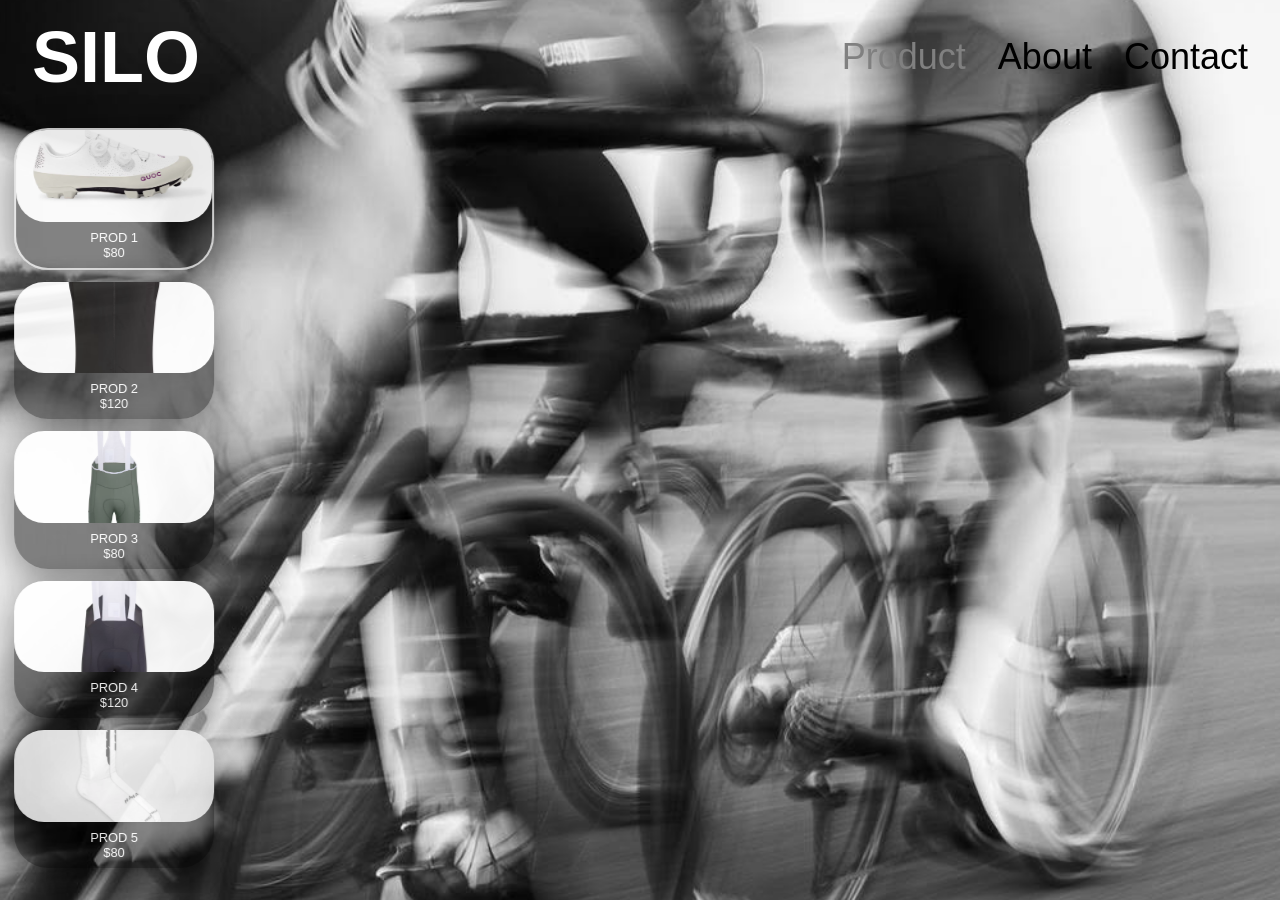
<file: product.html>
<!doctype html>
<html lang="en">
  <head>
    <meta charset="UTF-8" />
    <meta name="viewport" content="width=device-width, initial-scale=1.0" />
    <title>Product</title>
    <link rel="stylesheet" href="product.css" />
  </head>
  <body>
    <nav>
      <div class="nav-wrapper">
        <div class="nav-left"><a href="load.html?to=index.html">SILO</a></div>
        <div class="nav-right">
          <a href="load.html?to=product.html" class="nav-link"
            ><span>Product</span></a
          >
          <a href="load.html?to=about.html" class="nav-link"
            ><span>About</span></a
          >
          <a href="load.html?to=contact.html" class="nav-link"
            ><span>Contact</span></a
          >
        </div>
      </div>
    </nav>

    <section class="hero" data-theme="dark">
      <div class="hero-wrapper">
        <div class="bg-image">
          <img src="./assets/img2.jpg" alt="" />
        </div>
        <div class="product-container">
          <div
            class="product active"
            data-bg="./assets/lifestyle1.jpg"
            data-name="PROD 1"
            data-price="$80"
          >
            <div class="product-img">
              <img src="./assets/quoc1.webp" alt="" />
            </div>
            <div class="product-description">
              <p>PROD 1</p>
              <p>$80</p>
            </div>
          </div>
          <div
            class="product"
            data-bg="./assets/lifestyle2.jpg"
            data-name="PROD 2"
            data-price="$120"
          >
            <div class="product-img">
              <img src="./assets/vest.avif" alt="" />
            </div>
            <div class="product-description">
              <p>PROD 2</p>
              <p>$120</p>
            </div>
          </div>
          <div
            class="product"
            data-bg="./assets/lifestyle3.webp"
            data-name="PROD 3"
            data-price="$80"
          >
            <div class="product-img">
              <img src="./assets/bib1.avif" alt="" />
            </div>
            <div class="product-description">
              <p>PROD 3</p>
              <p>$80</p>
            </div>
          </div>
          <div
            class="product"
            data-bg="./assets/lifestyle4.webp"
            data-name="PROD 4"
            data-price="$120"
          >
            <div class="product-img">
              <img src="./assets/bib2.avif" alt="" />
            </div>
            <div class="product-description">
              <p>PROD 4</p>
              <p>$120</p>
            </div>
          </div>
          <div
            class="product"
            data-bg="./assets/lifestyle5.avif"
            data-name="PROD 5"
            data-price="$80"
          >
            <div class="product-img">
              <img src="./assets/sock.webp" alt="" />
            </div>
            <div class="product-description">
              <p>PROD 5</p>
              <p>$80</p>
            </div>
          </div>
        </div>
        <div class="product-alt">
          <h1>PROD 1</h1>
          <p>$80</p>
        </div>
      </div>
    </section>

    <script src="https://cdn.jsdelivr.net/npm/gsap@3.12.5/dist/gsap.min.js"></script>
    <script src="product.js"></script>
  </body>
</html>
</file>
<file: product.css>
@import url("https://fonts.cdnfonts.com/css/amoera");
@import url("https://fonts.cdnfonts.com/css/instrument-sans");

* {
  margin: 0;
  padding: 0;
  box-sizing: border-box;
  scroll-behavior: smooth;
}

nav {
  position: fixed;
  top: 0;
  left: 0;
  width: 100%;
  height: fit-content;
  z-index: 999;

  padding-top: max(1rem, env(safe-area-inset-top));
  padding-left: max(2rem, env(safe-area-inset-left));
  padding-right: max(2rem, env(safe-area-inset-right));
}

nav .nav-left,
nav .nav-right a {
  transition: color 0.4s ease;
}

nav.nav-dark-text .nav-left,
nav.nav-dark-text .nav-right a {
  color: #000000;
}

.nav-wrapper {
  position: relative;
  width: 100%;
  height: 100%;
  display: flex;
  flex-direction: row;
  justify-content: space-between;
  align-items: center;
}

.nav-left {
  font-family: "Amoera", sans-serif;
  font-size: clamp(4rem, 8vh, 5rem);
  font-weight: 800;
  color: white;
  cursor: pointer;
}

.nav-left a {
  text-decoration: none;
  color: white;
}

.nav-right {
  display: flex;
  flex-direction: row;
  gap: 2rem;
}

.nav-right a {
  font-family: "Instrument Sans", sans-serif;
  font-size: clamp(1rem, 4vh, 4rem);
  text-decoration: none;
  color: black;
  cursor: pointer;
}

.nav-right a.nav-link {
  position: relative;
  display: inline-block;
  overflow: hidden;
  text-decoration: none;
  color: black;
  padding: 0.2rem 0;
}

.nav-right a.nav-link:nth-child(1) {
  color: grey;
}

.nav-right a.nav-link span {
  display: inline-block;
}

.hero {
  position: relative;
  width: 100%;
  height: 100vh;
  display: flex;
  align-items: flex-end;
  justify-content: flex-end;
  overflow: hidden;
}

.hero .hero-wrapper {
  position: relative;
  width: 100%;
  height: 100%;

  display: flex;
  justify-content: flex-start;
}

.hero-wrapper .bg-image {
  position: absolute;
  top: 0;
  left: 0;
  width: 100%;
  height: 100%;
  overflow: hidden;
}

.hero-wrapper .bg-image img {
  position: absolute;
  top: 0;
  left: 0;
  width: 100%;
  height: 100%;
  object-fit: cover;
}

.hero-wrapper .bg-image img[src="./assets/img2.jpg"] {
  transform: scale(1.2);
}

.product-container {
  position: relative;
  width: max-content;
  height: 100%;
  padding-top: 8rem;
  padding-bottom: 2rem;
  padding-left: 2rem;
  padding-right: 2rem;
  display: flex;
  flex-direction: column;
  gap: 0.75rem;
  z-index: 2;
  overflow-y: auto;
  overflow: visible;
}

.product-container::-webkit-scrollbar {
  display: none;
}
.product-container {
  -ms-overflow-style: nonoe;
  scrollbar-width: none;
}

.product {
  flex: 1 1 0;
  min-height: 0;
  position: relative;
  display: flex;
  flex-direction: column;
  align-items: center;
  gap: 0.5rem;
  width: 200px;
  padding-bottom: 0.5rem;
  background-color: rgba(0, 0, 0, 0.5);
  backdrop-filter: blur(10px);
  box-shadow: 0px 10px 40px rgba(0, 0, 0, 0.5);
  border-radius: 34px;
  transition:
    border-color 0.3s ease,
    transform 0.3s ease;
  cursor: pointer;
}

.product:hover {
  transform: translateX(2px);
}

.product.active {
  border: 2px solid rgba(255, 255, 255, 0.8);
}

.product .product-img {
  width: 100%;
  height: auto;
  aspect-ratio: 1 / 1;
  overflow: hidden;
}

.product .product-img img {
  width: 100%;
  height: 100%;
  object-fit: cover;
  border-radius: 30px;
}

.product .product-description {
  display: flex;
  flex-direction: column;
  align-items: center;
}

.product-description p {
  font-family: "Instrument Sans", sans-serif;
  font-size: clamp(0.8rem, 0.5vw, 1rem);
  color: white;
}

.product-alt {
  position: relative;
  width: 100%;
  height: 100%;
  padding: 2rem;
  display: flex;
  flex-direction: row;
  gap: 2rem;
  align-items: flex-end;
  justify-content: flex-end;
}

.product-alt h1,
.product-alt p {
  color: white;
  text-box-trim: trim-both;
  text-box-edge: cap alphabetic;
  font-family: "Instrument Sans", sans-serif;
}

.product-alt h1 {
  font-size: clamp(3rem, 3vw, 3.5rem);
}

.product-alt p {
  font-size: clamp(1rem, 1.2vw, 1.5rem);
}

@media (max-width: 900px) {
  nav {
    padding: 2rem 2rem;
  }

  .nav-right {
    display: none;
  }

  .nav-wrapper {
    justify-content: center;
  }

  .hero .hero-wrapper {
    width: 100%;
    height: 100%;
    justify-content: center;
    align-items: center;
  }


.product-alt {
  display: none;
}

.product-container {
  overflow-y: auto;
  overflow-x: hidden;
  height: 100%;
  padding-top: 8rem;
  padding-bottom: 3rem;
  -webkit-overflow-scrolling: touch;
}

.product {
  flex: 0 0 auto;
  width: 200px;
  height: 230px;
  min-height: 230px;
}
}
</file>
